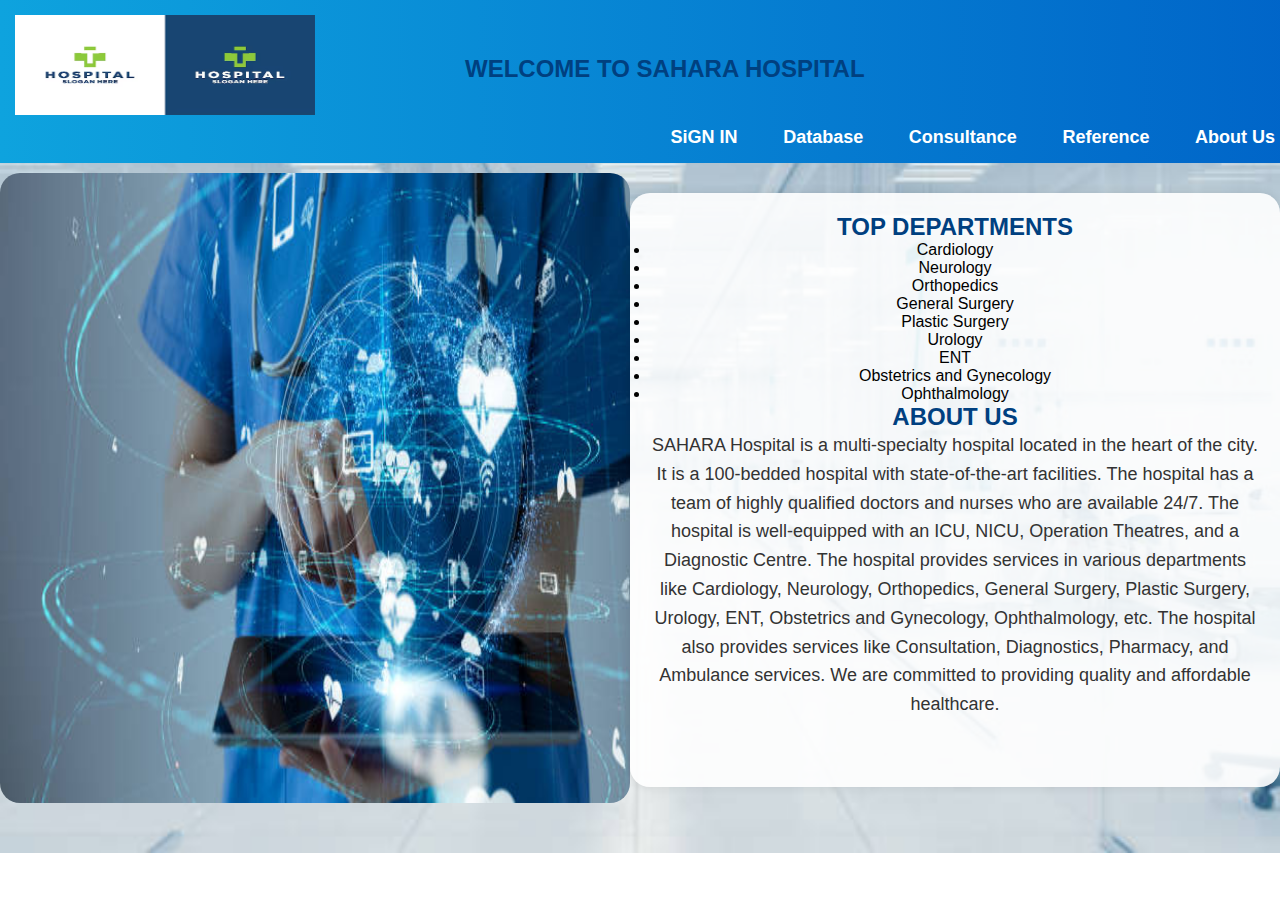
<file: Hospital-mangement-main/hosptial_application/frontend/index.html>
<!DOCTYPE html>
<html lang="en">
   <meta charset="UTF-8">
   <meta name="viewport" content="width=device-width, initial-scale=1.0">
    <title>SAHARA HOSPITAL MANAGEMENT SYSTEM</title>
    <link rel="icon" type="image/x-icon" href="fivicon.jpeg">
    <head>
        <link rel="stylesheet" href="indexstyle.css">
        <header>
            <div class="look">
                <img src="tapimg.jpg" width="300px" height="100px">
        
                <h2 style="padding-top: 40px;">WELCOME TO SAHARA HOSPITAL</h2>
                </div>
            <nav>
                <a href="signIn.html" title="SIGN Page"><b>SiGN IN</b></a>
                <a href="database.html" target="_blank" title="Data Page"><b>Database</b></a>
                <a href="consultance.html" title="Consultance Page"><b>Consultance</b></a>
                <a href="doctor.html" title="Reference Page"><b>Reference</b></a>
                <a href="aboutus.html" target="_blank" title="Contact Details"><b>About Us</b></a>
            </nav>
        
        </header>
    </head>
    <body>
        <div class="center">
            <div class="mySlides" >
                <img style="border-radius: 20px;" src="sideimage.jpg" width="630px" height="630px">
            </div>
            <div class="mySlides">
                <img  style="border-radius: 20px;" src="slideshow1.jpg" width="630px" height="630px">
            </div>
            <div class="mySlides">
                <img style="border-radius: 20px;" src="sildeshow2.jpg" width="630px" height="630px">
            </div>
       
        <script src="scroll_function.js"></script>
        <div class="content-box">
            <h2>TOP DEPARTMENTS</h2>
            <ul>
                <li>Cardiology</li>
                <li>Neurology</li>
                <li>Orthopedics</li>
                <li>General Surgery</li>
                <li>Plastic Surgery</li>
                <li>Urology</li>
                <li>ENT</li>
                <li>Obstetrics and Gynecology</li>
                <li>Ophthalmology</li>
            </ul>
            <article>
                <h2>ABOUT US</h2>
                <p>SAHARA Hospital is a multi-specialty hospital located in the heart of the city. It is a 100-bedded hospital with state-of-the-art facilities. 
                   The hospital has a team of highly qualified doctors and nurses who are available 24/7. The hospital is well-equipped with an ICU, NICU, 
                   Operation Theatres, and a Diagnostic Centre. The hospital provides services in various departments like Cardiology, Neurology, Orthopedics, 
                   General Surgery, Plastic Surgery, Urology, ENT, Obstetrics and Gynecology, Ophthalmology, etc. The hospital also provides services like 
                   Consultation, Diagnostics, Pharmacy, and Ambulance services. We are committed to providing quality and affordable healthcare.</p>
            </article>
            </div>
        </div>
    </body>
</html>
</file>
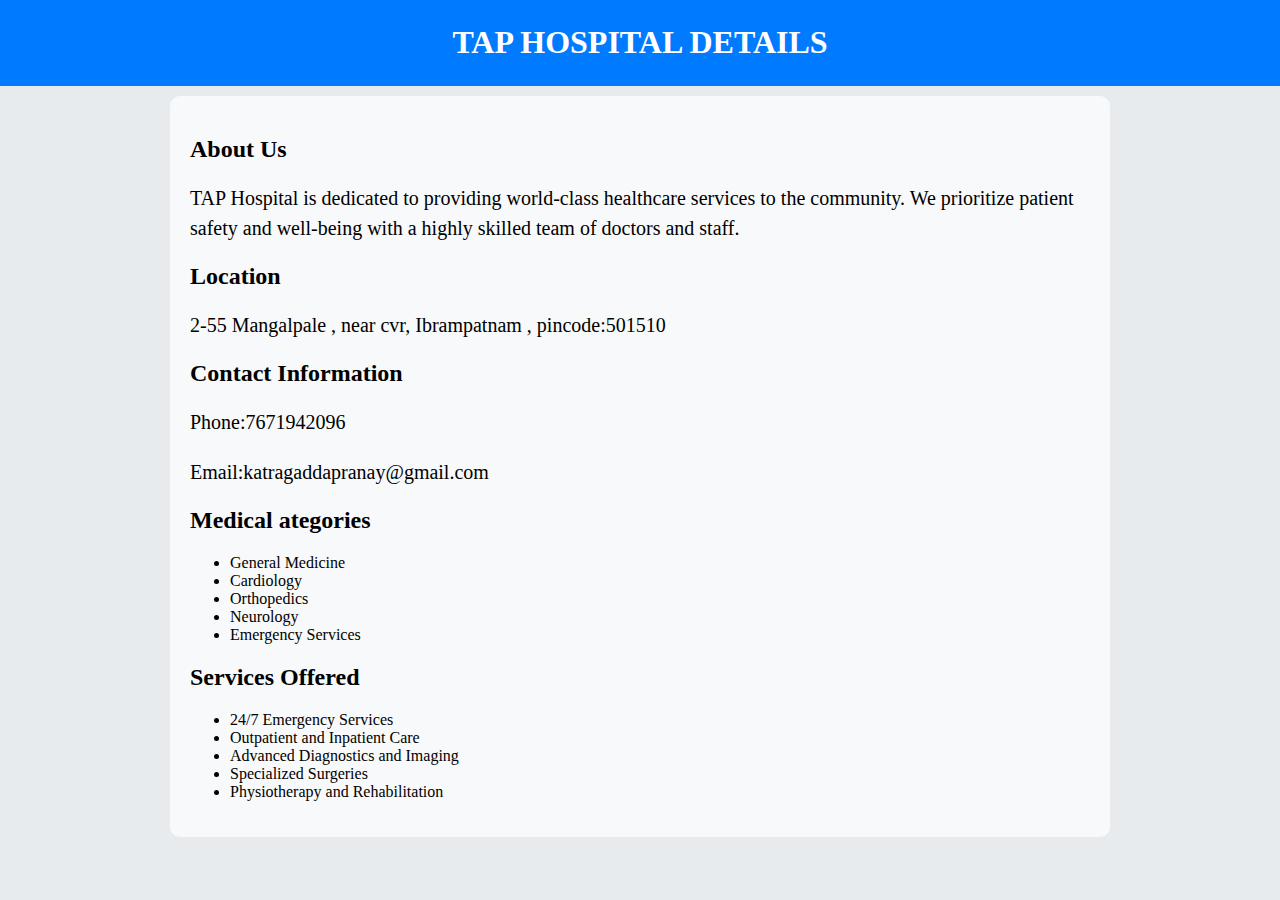
<file: Hospital-mangement-main/hosptial_application/frontend/aboutus.html>
<html lang="en">
    <meta charset="UTF-8">
    <meta name="viewport" content="width=device-width, intial-scale:1.0">
    <title>
        TAP HOSPITAL DETAILS
    </title>
    <link rel="icon" type="image/x-icon" href="fivicon.jpeg">
    <head>
        <link rel="stylesheet" href="about.css">
        <header>
            <h1>TAP HOSPITAL DETAILS</h1>
        </header>
        <body>
            <div class="box">
                <section>
                <h2>About Us</h2>
                <p>TAP Hospital is dedicated to providing world-class 
                    healthcare services to the community. We prioritize
                     patient safety and well-being with a highly
                     skilled team of doctors and staff.</p>
                </section>
                <section class="location">
                    <h2>Location</h2>
                    <p>2-55 Mangalpale , near cvr, Ibrampatnam , 
                        pincode:501510 </p>
                </section>
                        <section>
                            <h2>Contact Information</h2>
                            <p>Phone:7671942096</p>
                            <p>Email:katragaddapranay@gmail.com</p>
                            </section>
                <section>
                    <h2>Medical ategories</h2>
                    <ul>
                        <li>General Medicine</li>
                        <li>Cardiology</li>
                        <li>Orthopedics</li>
                        <li>Neurology</li>
                        <li>Emergency Services</li>
                    </ul>
                    </section>
                    <section>
                        <h2>Services Offered</h2>
                        <ul>
                            <li>24/7 Emergency Services</li>
                            <li>Outpatient and Inpatient Care</li>
                            <li>Advanced Diagnostics and Imaging</li>
                            <li>Specialized Surgeries</li>
                            <li>Physiotherapy and Rehabilitation</li>
                        </ul>
                    </section>                        
                    
             </div>
        </body>
    </head>

 </html>
</file>
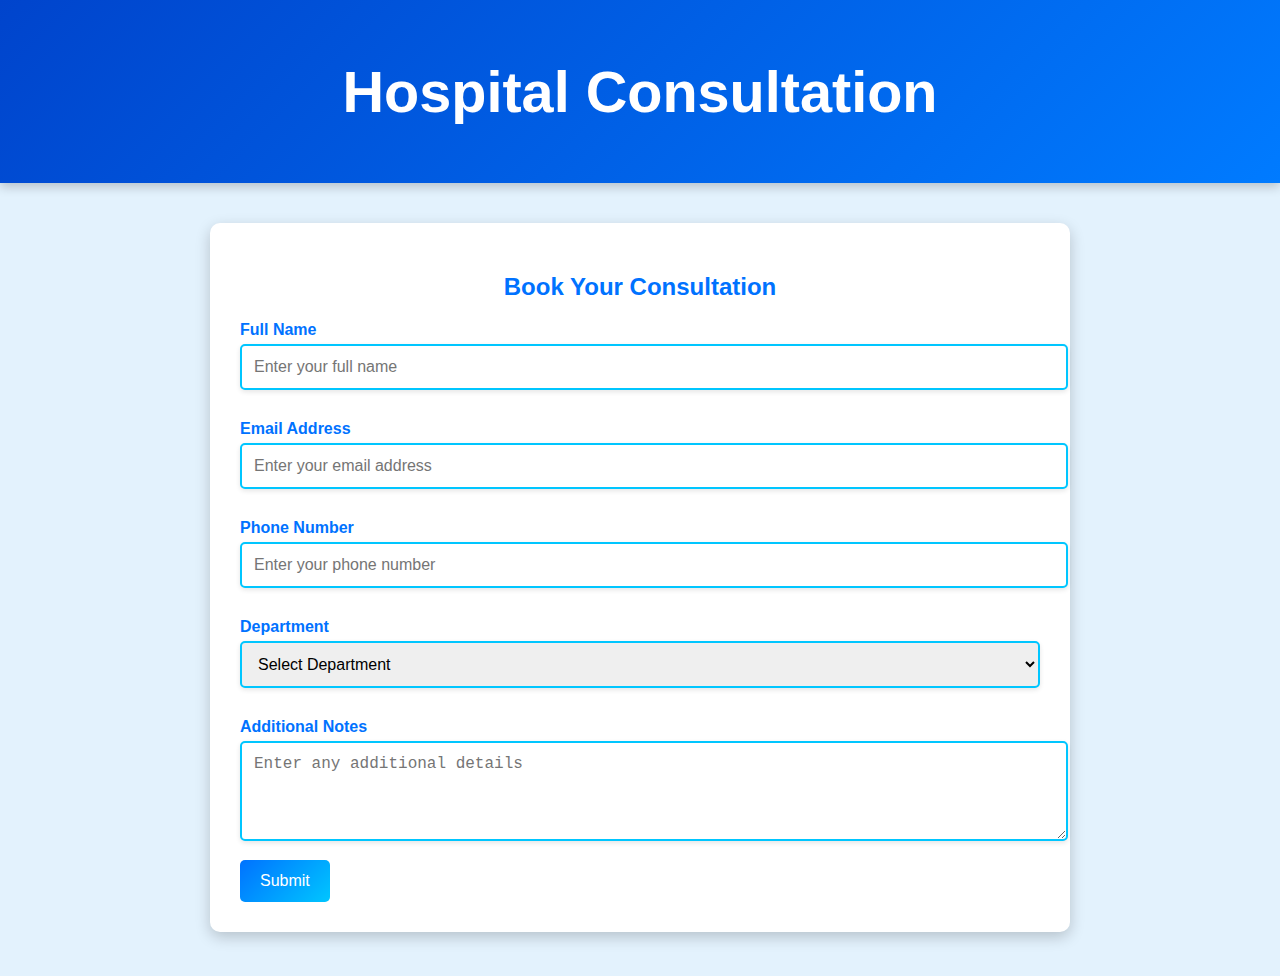
<file: Hospital-mangement-main/hosptial_application/frontend/consultance.html>
<!DOCTYPE html>
<html lang="en">
<head>
  <meta charset="UTF-8">
  <meta name="viewport" content="width=device-width, initial-scale=1.0">
  <title>Hospital Consultation</title>
  <style>
    body {
      font-family: Arial, sans-serif;
      margin: 0;
      padding: 0;
      background-color: #e3f2fd;
      color: #333;
    }

    header {
      background: linear-gradient(135deg, #0044cc, #007bff);
      color: #fff;
      padding: 20px;
      text-align: center;
      font-size: 1.8em;
      font-weight: bold;
      box-shadow: 0 4px 10px rgba(0, 0, 0, 0.2);
    }

    .container {
      max-width: 800px;
      margin: 40px auto;
      background: #ffffff;
      padding: 30px;
      box-shadow: 0 5px 15px rgba(0, 0, 0, 0.2);
      border-radius: 10px;
    }
    h1{
      color:white;
    }
    h2 {
      color: #0072ff;
      text-align: center;
      margin-bottom: 20px;
    }

    label {
      display: block;
      margin: 15px 0 5px;
      font-weight: bold;
      color: #0072ff;
    }

    input, select, textarea {
      width: 100%;
      padding: 12px;
      margin-bottom: 15px;
      border: 2px solid #00c6ff;
      border-radius: 5px;
      box-shadow: 0 2px 5px rgba(0, 0, 0, 0.1);
      font-size: 16px;
    }

    button {
      background: linear-gradient(135deg, #0072ff, #00c6ff);
      color: white;
      padding: 12px 20px;
      border: none;
      border-radius: 5px;
      cursor: pointer;
      font-size: 16px;
      transition: 0.3s;
    }

    button:hover {
      background: linear-gradient(135deg, #005bb5, #0084cc);
    }

    .success-message {
      display: none;
      margin-top: 20px;
      padding: 12px;
      color: #155724;
      background-color: #d4edda;
      border: 1px solid #c3e6cb;
      border-radius: 5px;
      text-align: center;
      font-size: 16px;
    }
  </style>
</head>
<body>
  <header>
    <h1>Hospital Consultation</h1>
  </header>

  <div class="container">
    <h2>Book Your Consultation</h2>
    <form id="consultationForm">
      <label for="name">Full Name</label>
      <input type="text" id="name" name="name" placeholder="Enter your full name" required>

      <label for="email">Email Address</label>
      <input type="email" id="email" name="email" placeholder="Enter your email address" required>

      <label for="phone">Phone Number</label>
      <input type="tel" id="phone" name="phone" placeholder="Enter your phone number" required>

      <label for="department">Department</label>
      <select id="department" name="department" required>
        <option value="">Select Department</option>
        <option value="cardiology">Cardiology</option>
        <option value="neurology">Neurology</option>
        <option value="orthopedics">Orthopedics</option>
        <option value="pediatrics">Pediatrics</option>
      </select>

      <label for="message">Additional Notes</label>
      <textarea id="message" name="message" rows="4" placeholder="Enter any additional details"></textarea>

      <button type="submit">Submit</button>
    </form>
    <div class="success-message" id="successMessage">Thank you for booking your consultation. We will contact you soon!</div>
  </div>

  <script>
    document.getElementById('consultationForm').addEventListener('submit', function(event) {
      event.preventDefault();

      const name = document.getElementById('name').value;
      const email = document.getElementById('email').value;
      const phone = document.getElementById('phone').value;
      const department = document.getElementById('department').value;
      const notes = document.getElementById('message').value;

      const record = { name, email, phone, department, notes };

      const records = JSON.parse(localStorage.getItem('consultationRecords')) || [];
      records.push(record);
      localStorage.setItem('consultationRecords', JSON.stringify(records));

      document.getElementById('successMessage').style.display = 'block';
      this.reset();
    });
  </script>
</body>
</html>
</file>
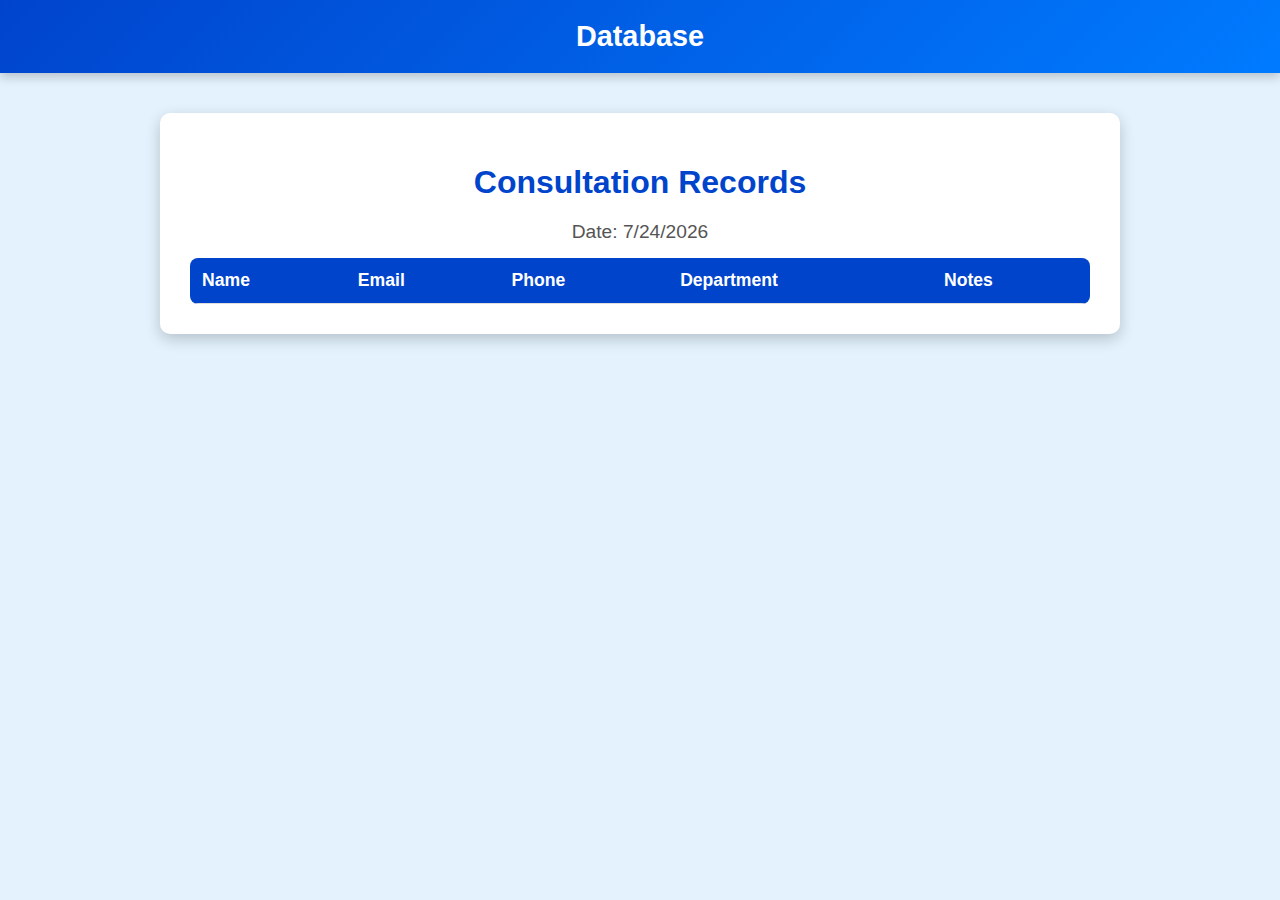
<file: Hospital-mangement-main/hosptial_application/frontend/database.html>
<!DOCTYPE html>
<html lang="en">
<head>
  <meta charset="UTF-8">
  <meta name="viewport" content="width=device-width, initial-scale=1.0">
  <title>Database</title>
  <style>
    body {
      font-family: Arial, sans-serif;
      margin: 0;
      padding: 0;
      background-color: #e3f2fd;
      color: #333;
    }

    header {
      background: linear-gradient(135deg, #0044cc, #007bff);
      color: #fff;
      padding: 20px;
      text-align: center;
      font-size: 1.8em;
      font-weight: bold;
      box-shadow: 0 4px 10px rgba(0, 0, 0, 0.2);
    }

    .container {
      max-width: 900px;
      margin: 40px auto;
      background: #fff;
      padding: 30px;
      box-shadow: 0 5px 15px rgba(0, 0, 0, 0.2);
      border-radius: 10px;
    }

    h1 {
      color: #0044cc;
      text-align: center;
      margin-bottom: 20px;
    }

    .date {
      text-align: center;
      font-size: 1.2em;
      color: #555;
      margin-bottom: 15px;
    }

    table {
      width: 100%;
      border-collapse: collapse;
      overflow: hidden;
      border-radius: 8px;
    }

    th, td {
      text-align: left;
      padding: 12px;
      border-bottom: 1px solid #ddd;
    }

    th {
      background-color: #0044cc;
      color: white;
      font-size: 1.1em;
    }

    tr:hover {
      background-color: #f1f8ff;
    }

    td {
      background-color: #f9f9f9;
    }
  </style>
</head>
<body>
  <header>
    Database
  </header>

  <div class="container">
    <h1>Consultation Records</h1>
    <p class="date">Date: <span id="currentDate"></span></p>

    <table>
      <thead>
        <tr>
          <th>Name</th>
          <th>Email</th>
          <th>Phone</th>
          <th>Department</th>
          <th>Notes</th>
        </tr>
      </thead>
      <tbody id="recordsTable">
      </tbody>
    </table>
  </div>

  <script>
    document.getElementById('currentDate').textContent = new Date().toLocaleDateString();

    function loadRecords() {
      const recordsTable = document.getElementById('recordsTable');
      const records = JSON.parse(localStorage.getItem('consultationRecords')) || [];
      recordsTable.innerHTML = '';

      records.forEach(record => {
        const row = document.createElement('tr');
        row.innerHTML = `
          <td>${record.name}</td>
          <td>${record.email}</td>
          <td>${record.phone}</td>
          <td>${record.department}</td>
          <td>${record.notes}</td>
        `;
        recordsTable.appendChild(row);
      });
    }

    loadRecords();
  </script>
</body>
</html>
</file>
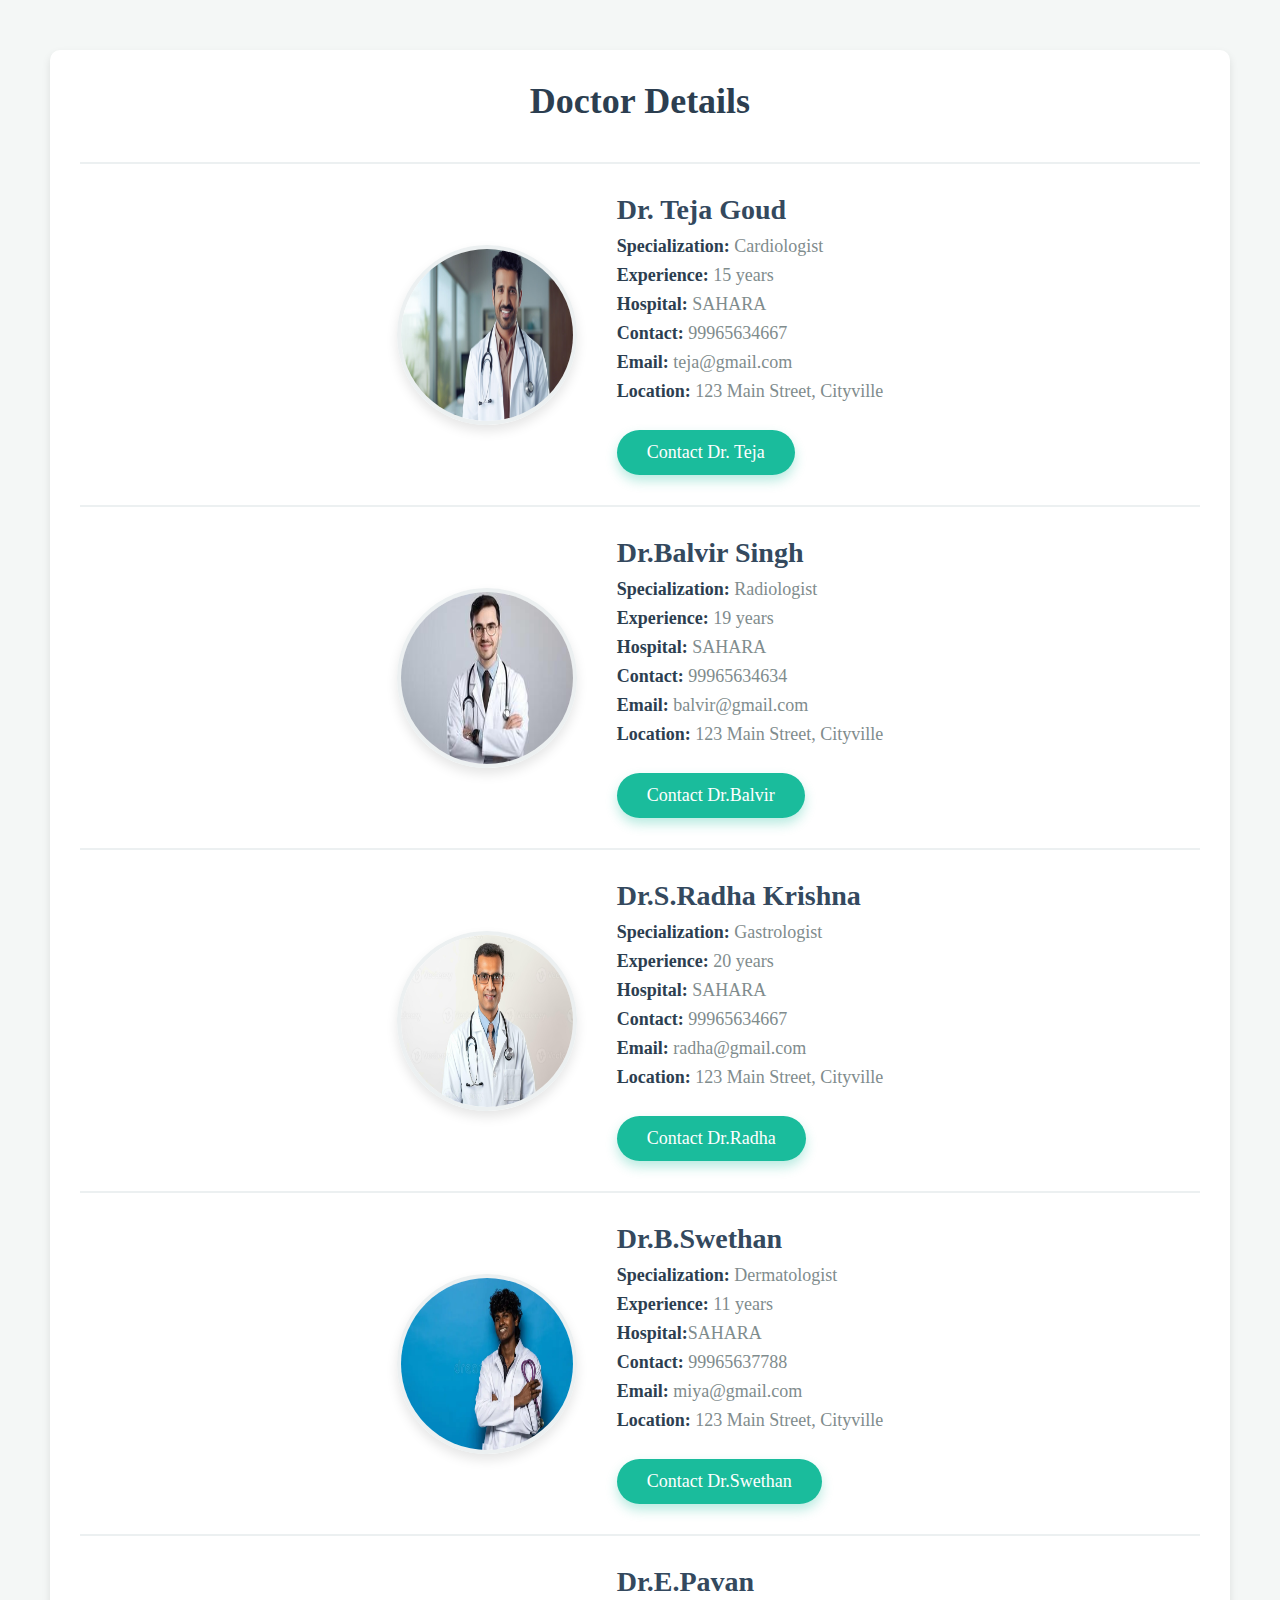
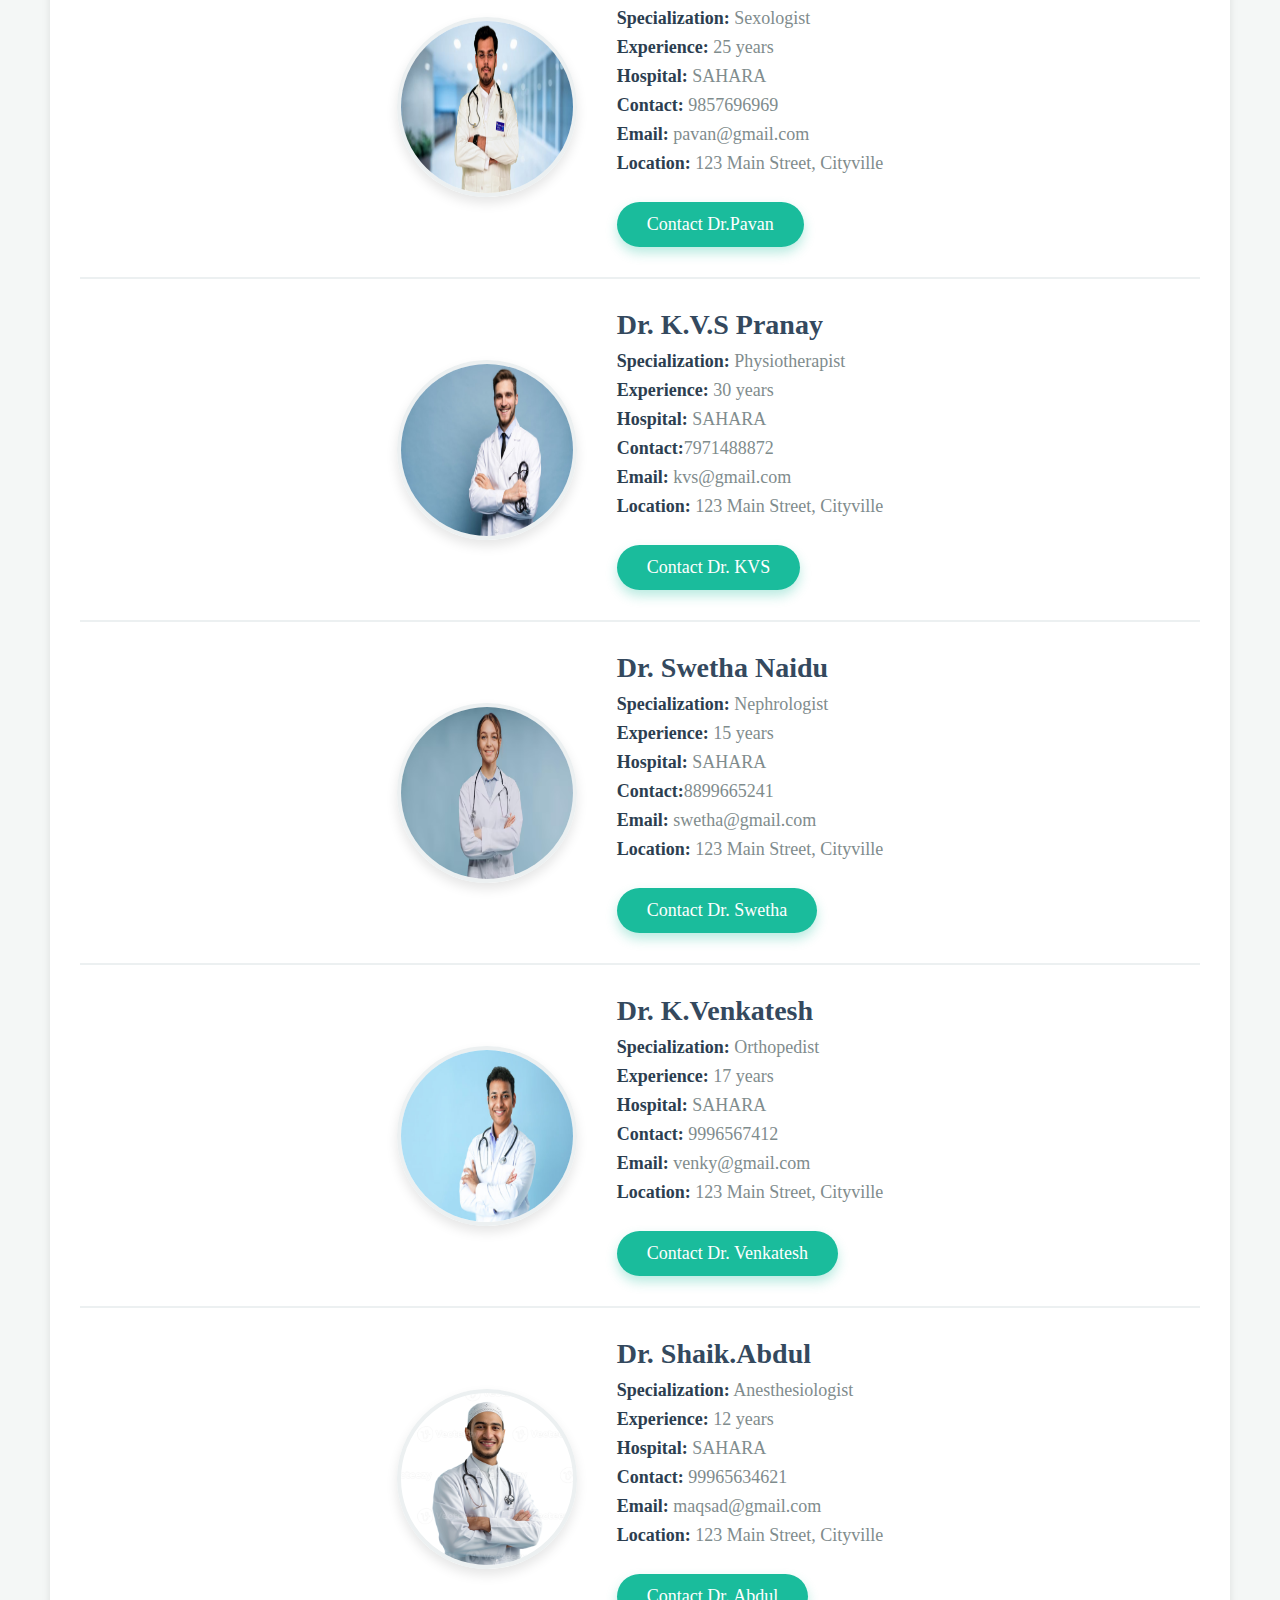
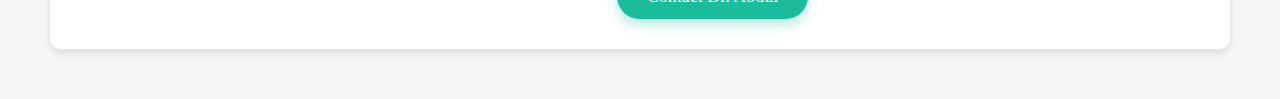
<file: Hospital-mangement-main/hosptial_application/frontend/doctor.html>
<!DOCTYPE html>
<html lang="en">
<head>
    <meta charset="UTF-8">
    <meta name="viewport" content="width=device-width, initial-scale=1.0">
    <title>Doctor Details</title>
    <style>
       
        * {
            margin: 0;
            padding: 0;
            box-sizing: border-box;
        }

       
        body {
          
            background-color: #f4f7f6;
            color: #333;
            padding: 50px;
        }

        
        .container {
            max-width: 1200px;
            margin: 0 auto;
            background-color: #fff;
            padding: 30px;
            border-radius: 10px;
            box-shadow: 0 4px 8px rgba(0, 0, 0, 0.1);
        }

       
        h1 {
            text-align: center;
            font-size: 36px;
            color: #2c3e50;
            margin-bottom: 40px;
        }

       
        .doctor-info {
            display: flex;
            align-items: center;
            justify-content: center;
            flex-wrap: wrap;
            margin-top: 30px;
            border-top: 2px solid #ecf0f1;
            padding-top: 30px;
        }

        .doctor-info img {
            border-radius: 50%;
            width: 180px;
            height: 180px;
          
            border: 4px solid #ecf0f1;
            margin-right: 40px;
            box-shadow: 0 6px 12px rgba(0, 0, 0, 0.1);
        }

        .doctor-info .details {
            max-width: 500px;
            text-align: left;
        }

        .doctor-info h2 {
            font-size: 28px;
            color: #34495e;
            margin-bottom: 10px;
        }

        .doctor-info p {
            font-size: 18px;
            color: #7f8c8d;
            margin-bottom: 8px;
        }

        .doctor-info .label {
            font-weight: bold;
            color: #2c3e50;
        }

        .doctor-info .contact-btn {
            display: inline-block;
            padding: 12px 30px;
            margin-top: 20px;
            background-color: #1abc9c;
            color: #fff;
            font-size: 18px;
            border-radius: 30px;
            text-decoration: none;
            box-shadow: 0 6px 12px rgba(26, 188, 156, 0.3);
            transition: background-color 0.3s;
        }

        .doctor-info .contact-btn:hover {
            background-color: #16a085;
        }

        
        @media (max-width: 768px) {
            .doctor-info {
                flex-direction: column;
                align-items: center;
            }

            .doctor-info img {
                margin-right: 0;
                margin-bottom: 20px;
            }
        }
    </style>
</head>
<body>

    <div class="container">
        <h1>Doctor Details</h1>

        <div class="doctor-info">
            <!-- Doctor's Photo -->
            <img src="image copy 9.png" alt="Doctor's Photo">

            <div class="details">
                <!-- Doctor's Information -->
                <h2>Dr. Teja Goud</h2>
                <p><span class="label">Specialization:</span> Cardiologist</p>
                <p><span class="label">Experience:</span> 15 years</p>
                <p><span class="label">Hospital:</span> SAHARA</p>
                <p><span class="label">Contact:</span> 99965634667</p>
                <p><span class="label">Email:</span> teja@gmail.com</p>
                <p><span class="label">Location:</span> 123 Main Street, Cityville</p>

                <a href="tel:+919014532721" class="contact-btn">Contact Dr. Teja</a>
            </div>
        </div>
   
    


        <div class="doctor-info">
           
            <img src="image copy 3.png" alt="Doctor's Photo">

            <div class="details">
               
                <h2>Dr.Balvir Singh</h2>
                <p><span class="label">Specialization:</span> Radiologist</p>
                <p><span class="label">Experience:</span> 19 years</p>
                <p><span class="label">Hospital:</span> SAHARA</p>
                <p><span class="label">Contact:</span> 99965634634</p>
                <p><span class="label">Email:</span> balvir@gmail.com</p>
                <p><span class="label">Location:</span> 123 Main Street, Cityville</p>

                <a href="tel:+11234567890" class="contact-btn">Contact Dr.Balvir</a>
            </div>
        </div>
   
   

        <div class="doctor-info">
            <!-- Doctor's Photo -->
            <img src="image copy 5.png" alt="Doctor's Photo">

            <div class="details">
                <!-- Doctor's Information -->
                <h2>Dr.S.Radha Krishna</h2>
                <p><span class="label">Specialization:</span> Gastrologist</p>
                <p><span class="label">Experience:</span> 20 years</p>
                <p><span class="label">Hospital:</span> SAHARA</p>
                <p><span class="label">Contact:</span> 99965634667</p>
                <p><span class="label">Email:</span> radha@gmail.com</p>
                <p><span class="label">Location:</span> 123 Main Street, Cityville</p>

                <a href="tel:+11234567890" class="contact-btn">Contact Dr.Radha</a>
            </div>
        </div>

   

        <div class="doctor-info">
            <!-- Doctor's Photo -->
            <img src="image copy 6.png" alt="Doctor's Photo">

            <div class="details">
                <!-- Doctor's Information -->
                <h2>Dr.B.Swethan</h2>
                <p><span class="label">Specialization:</span> Dermatologist</p>
                <p><span class="label">Experience:</span> 11 years</p>
                <p><span class="label">Hospital:</span>SAHARA</p>
                <p><span class="label">Contact:</span> 99965637788</p>
                <p><span class="label">Email:</span> miya@gmail.com</p>
                <p><span class="label">Location:</span> 123 Main Street, Cityville</p>

                <a href="tel:+11234567890" class="contact-btn">Contact Dr.Swethan</a>
            </div>
        </div>

 

        <div class="doctor-info">
            <!-- Doctor's Photo -->
            <img src="image copy 7.png" alt="Doctor's Photo">

            <div class="details">
                <!-- Doctor's Information -->
                <h2>Dr.E.Pavan</h2>
                <p><span class="label">Specialization:</span> Sexologist</p>
                <p><span class="label">Experience:</span> 25 years</p>
                <p><span class="label">Hospital:</span> SAHARA</p>
                <p><span class="label">Contact:</span> 9857696969</p>
                <p><span class="label">Email:</span> pavan@gmail.com</p>
                <p><span class="label">Location:</span> 123 Main Street, Cityville</p>

                <a href="tel:+11234567890" class="contact-btn">Contact Dr.Pavan</a>
            </div>
        </div>

 
        <div class="doctor-info">
            <!-- Doctor's Photo -->
            <img src="image copy.png" alt="Doctor's Photo">

            <div class="details">
                <!-- Doctor's Information -->
                <h2>Dr. K.V.S Pranay</h2>
                <p><span class="label">Specialization:</span> Physiotherapist</p>
                <p><span class="label">Experience:</span> 30 years</p>
                <p><span class="label">Hospital:</span> SAHARA</p>
                <p><span class="label">Contact:</span>7971488872</p>
                <p><span class="label">Email:</span> kvs@gmail.com</p>
                <p><span class="label">Location:</span> 123 Main Street, Cityville</p>

                <a href="tel:+917671942097" class="contact-btn">Contact Dr. KVS</a>
            </div>
        </div>

   
        <div class="doctor-info">
            <!-- Doctor's Photo -->
            <img src="image copy 2.png" alt="Doctor's Photo">

            <div class="details">
                <!-- Doctor's Information -->
                <h2>Dr. Swetha Naidu</h2>
                <p><span class="label">Specialization:</span> Nephrologist</p>
                <p><span class="label">Experience:</span> 15 years</p>
                <p><span class="label">Hospital:</span> SAHARA</p>
                <p><span class="label">Contact:</span>8899665241</p>
                <p><span class="label">Email:</span> swetha@gmail.com</p>
                <p><span class="label">Location:</span> 123 Main Street, Cityville</p>

                <a href="tel:6300576035" class="contact-btn">Contact Dr. Swetha</a>
            </div>
        </div>
 
        <div class="doctor-info">
            <!-- Doctor's Photo -->
            <img src="image copy 8.png" alt="Doctor's Photo">

            <div class="details">
                <!-- Doctor's Information -->
                <h2>Dr. K.Venkatesh</h2>
                <p><span class="label">Specialization:</span> Orthopedist</p>
                <p><span class="label">Experience:</span> 17 years</p>
                <p><span class="label">Hospital:</span> SAHARA</p>
                <p><span class="label">Contact:</span> 9996567412</p>
                <p><span class="label">Email:</span> venky@gmail.com</p>
                <p><span class="label">Location:</span> 123 Main Street, Cityville</p>

                <a href="tel:+11234567890" class="contact-btn">Contact Dr. Venkatesh</a>
            </div>
        </div>
 
   
        <div class="doctor-info">
            <!-- Doctor's Photo -->
            <img src="image copy 4.png" alt="Doctor's Photo">

            <div class="details">
                <!-- Doctor's Information -->
                <h2>Dr. Shaik.Abdul</h2>
                <p><span class="label">Specialization:</span> Anesthesiologist</p>
                <p><span class="label">Experience:</span> 12 years</p>
                <p><span class="label">Hospital:</span> SAHARA</p>
                <p><span class="label">Contact:</span> 99965634621</p>
                <p><span class="label">Email:</span> maqsad@gmail.com</p>
                <p><span class="label">Location:</span> 123 Main Street, Cityville</p>

                <a href="tel:+11234567890" class="contact-btn">Contact Dr. Abdul</a>
            </div>
        </div>
    </div>
</body>
</html>
</file>
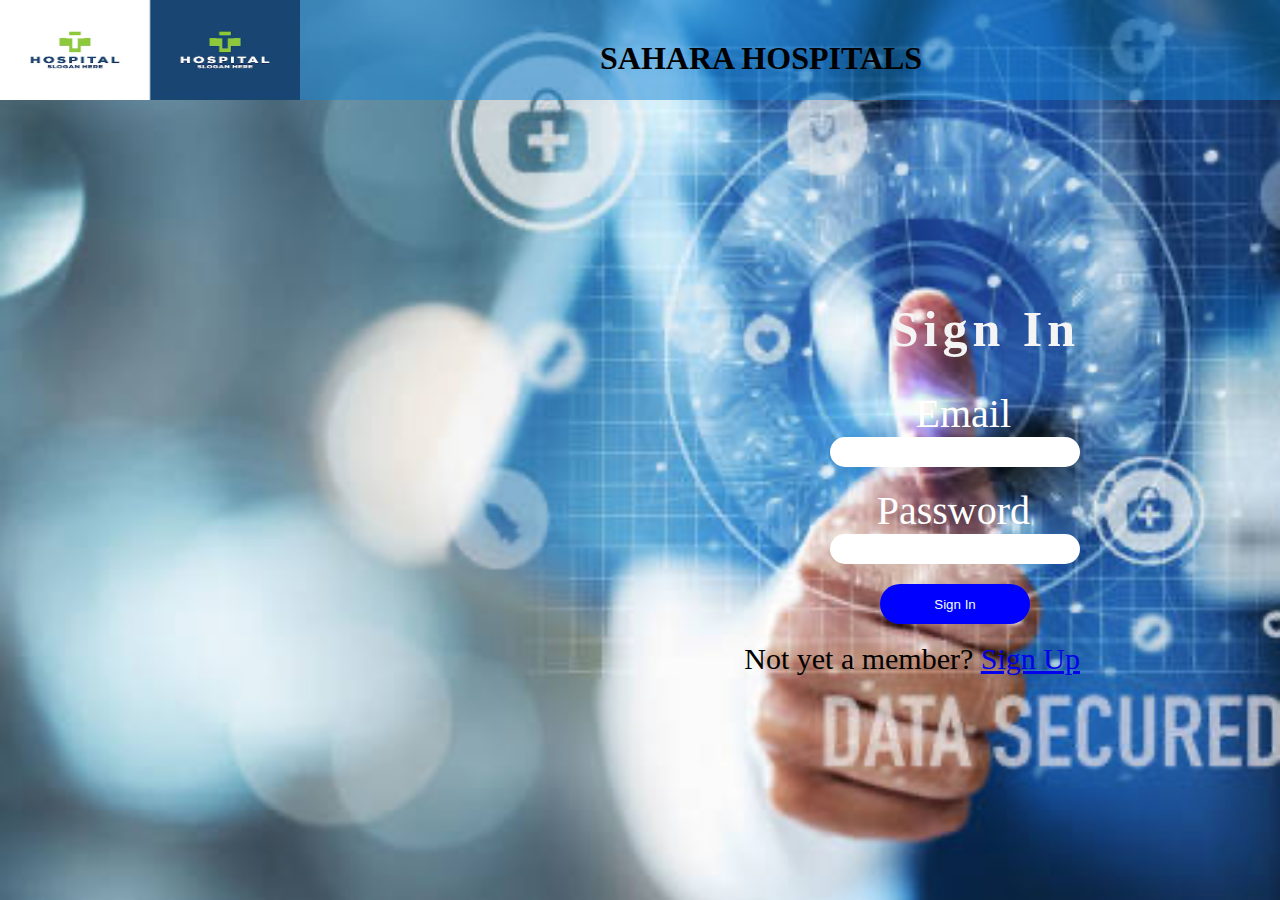
<file: Hospital-mangement-main/hosptial_application/frontend/signIn.html>
<!DOCTYPE html>
<html>
    <head>
        <title>Sign In</title>
        <link rel="stylesheet" href="signinstyles.css">
    </head>
    <body>
        <div class="container">
            <div class="ban">
                <img src="tapimg.jpg" width="300px" height="100px">
                    <h1 >SAHARA HOSPITALS</h1>
                </div>
            <div class="header">
                <b><h2>Sign In</h2></b>
            </div>
            <form action="index.html">
                <div class="inputform">
                    <label for="email" class="label2">Email</label><br>
                    <input type="email" required style="width:250px ;height:30px;border-radius: 40px;  border:none;">
                    </div>
                    <div class="inputform" style="padding-bottom: 20px;">
                    <label for="password" class ="label1">Password</label><br>
                    <input type="password" required style="width:250px ;height:30px;border-radius: 40px;  border:none;">
                </div>
                <div class="but">
                    <button type="submit" >Sign In</button>
                </div><br>
                
                <p style="font-size: 30px;padding-top:40px;text-align: right ;padding-right: 200px;">Not yet a member? <a href="signUp.html">Sign Up</a></p>
            </form>
        </div>
    </body>
</html>
</file>
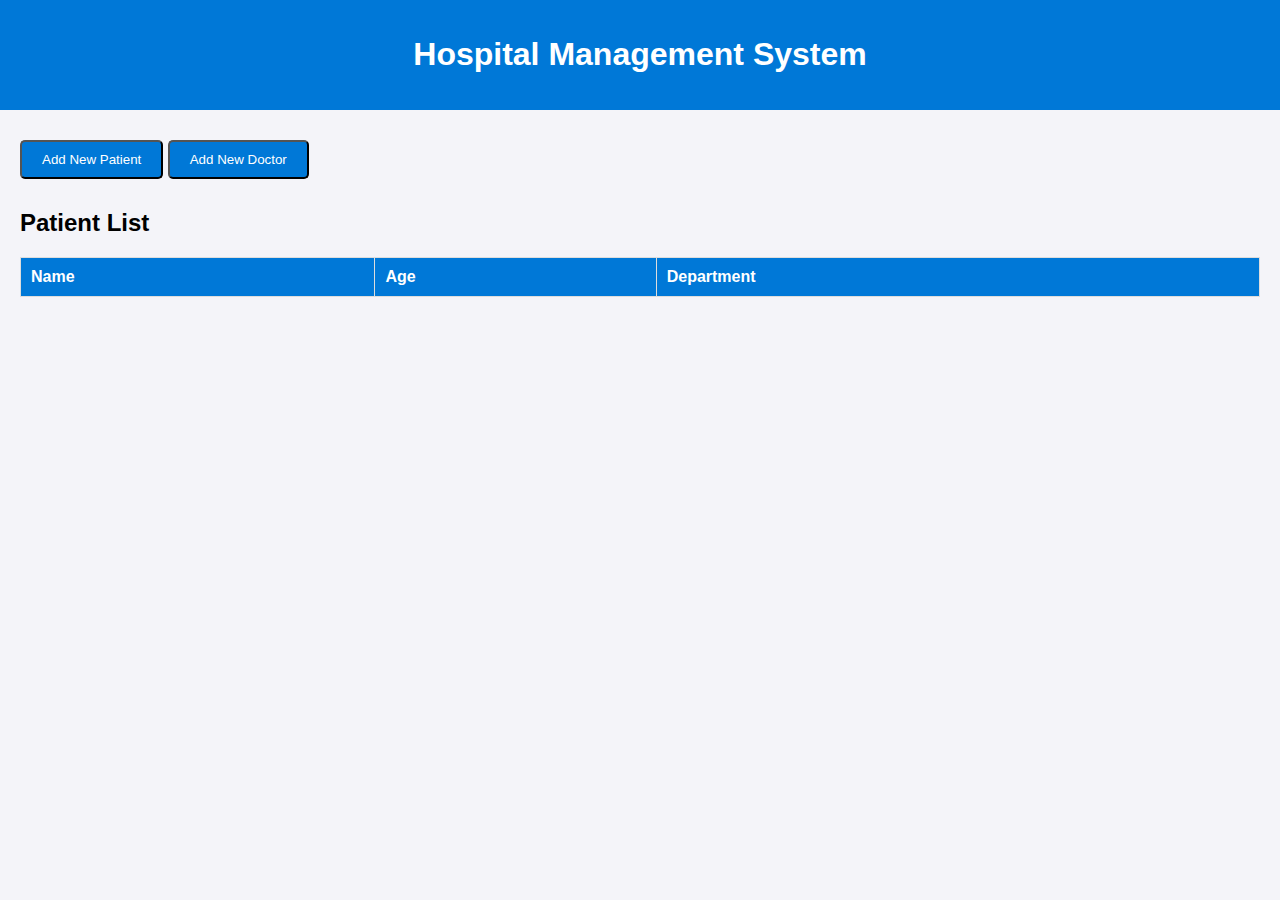
<file: Hospital-mangement-main/hosptial_application/frontend/sp.html>
<!DOCTYPE html>
<html lang="en">
<head>
    <meta charset="UTF-8">
    <meta name="viewport" content="width=device-width, initial-scale=1.0">
    <title>Hospital Management System</title>
    <link rel="stylesheet" href="https://cdnjs.cloudflare.com/ajax/libs/font-awesome/6.0.0-beta3/css/all.min.css">
    <style>
        body {
            font-family: Arial, sans-serif;
            margin: 0;
            padding: 0;
            background-color: #f4f4f9;
        }
        header {
            background-color: #0078d7;
            color: white;
            padding: 15px;
            text-align: center;
        }
        .container {
            margin: 20px;
        }
        .button {
            display: inline-block;
            background-color: #0078d7;
            color: white;
            padding: 10px 20px;
            text-decoration: none;
            border-radius: 5px;
            margin: 10px 0;
            cursor: pointer;
        }
        .button:hover {
            background-color: #005bb5;
        }
        table {
            width: 100%;
            border-collapse: collapse;
            margin-top: 20px;
        }
        table, th, td {
            border: 1px solid #ddd;
        }
        th, td {
            padding: 10px;
            text-align: left;
        }
        th {
            background-color: #0078d7;
            color: white;
        }
        .form-container {
            margin-top: 20px;
            padding: 20px;
            background: white;
            border-radius: 8px;
            box-shadow: 0 2px 5px rgba(0, 0, 0, 0.1);
        }
        .form-container label {
            display: block;
            margin-bottom: 5px;
        }
        .form-container input, .form-container select {
            width: 100%;
            padding: 10px;
            margin-bottom: 10px;
            border: 1px solid #ddd;
            border-radius: 5px;
        }
    </style>
</head>
<body>
    <header>
        <h1>Hospital Management System</h1>
    </header>

    <div class="container">
        <button class="button" onclick="showPatientForm()">Add New Patient</button>
        <button class="button" onclick="showDoctorForm()">Add New Doctor</button>

        <div id="forms" class="form-container" style="display:none;">
            <h2 id="form-title">Add Patient</h2>
            <form id="form">
                <label for="name">Name:</label>
                <input type="text" id="name" name="name" required>

                <label for="age">Age:</label>
                <input type="number" id="age" name="age" required>

                <label for="department">Department:</label>
                <select id="department" name="department">
                    <option value="general">General</option>
                    <option value="cardiology">Cardiology</option>
                    <option value="neurology">Neurology</option>
                </select>

                <button type="button" class="button" onclick="submitForm()">Submit</button>
            </form>
        </div>

        <h2>Patient List</h2>
        <table id="patient-table">
            <thead>
                <tr>
                    <th>Name</th>
                    <th>Age</th>
                    <th>Department</th>
                </tr>
            </thead>
            <tbody>
               
            </tbody>
        </table>
    </div>

    <script>
        function showPatientForm() {
            document.getElementById('forms').style.display = 'block';
            document.getElementById('form-title').textContent = 'Add Patient';
        }

        function showDoctorForm() {
            document.getElementById('forms').style.display = 'block';
            document.getElementById('form-title').textContent = 'Add Doctor';
        }

        function submitForm() {
            const name = document.getElementById('name').value;
            const age = document.getElementById('age').value;
            const department = document.getElementById('department').value;

            const table = document.getElementById('patient-table').querySelector('tbody');
            const newRow = table.insertRow();

            const nameCell = newRow.insertCell(0);
            const ageCell = newRow.insertCell(1);
            const departmentCell = newRow.insertCell(2);

            nameCell.textContent = name;
            ageCell.textContent = age;
            departmentCell.textContent = department;

            document.getElementById('form').reset();
            document.getElementById('forms').style.display = 'none';
        }
    </script>
</body>
</html>
</file>
<file: Hospital-mangement-main/hosptial_application/frontend/indexstyle.css>
*{
    margin:0px;
    padding:0px;
}
body {
    margin: 0;
    padding: 0;
    font-family: Arial, sans-serif;
    background-image: url("bg-pic.jpg");
    background-repeat: no-repeat;
    background-size: cover;
}

header {
    background: linear-gradient(90deg, rgb(14, 163, 222), rgb(0, 100, 200));
    color: white;
    padding: 15px;
    text-align: center;
    
    width:100%;
}
.look{
    display:flex;
    gap:150px;


}
nav {
    text-align: right;
    margin-top: 10px;
    font-size: 20px;
}

nav a {
    color: white;
    padding: 10px 20px;
    font-size: 18px;
    text-decoration: none;
    border-radius: 5px;
    transition: 0.3s;
}

nav a:hover {
    background-color: white;
    color: blue;
}

.center {
    display: flex;
    justify-content: left;
    margin-top: 10px;
}

.content-box {
    background: rgba(255, 255, 255, 0.9);
    padding: 20px;
    margin: 20px auto;
    width: 50%;
    border-radius: 20px;
    box-shadow: 0px 0px 10px rgba(0, 0, 0, 0.1);
    text-align: center;
}

h2 {
    color: #004080;
}

p {
    color: #333;
    font-size: 18px;
    line-height: 1.6;
}
</file>
<file: Hospital-mangement-main/hosptial_application/frontend/about.css>
header{
    background-color: #007bff;
    text-align:center;
    color:white;
    padding: 3px;
    margin:0px;
}
body{
    padding:0% ;
    margin:0%;
    background-color: #e8ebee;
}
p{
    line-height: 1.5;
    font-size: 20px;
}
.box{
    margin: 10px auto;
    padding: 20px 20px;
    max-width: 900px;
   border-radius: 10px;
    background-color: #f8f9fa;
}
li{
    size:20px;
}
</file>
<file: Hospital-mangement-main/hosptial_application/frontend/signinstyles.css>
*{
    margin: 0;
    padding:0;
}
.container{
    width:100%;
    height:100vh;
    background-image: url(signback.png);
    background-repeat: no-repeat;
    background-size: cover;
    background-position: center;
}
.ban{
    display: flex;
    width:100%;
    background-color: rgb(19, 132, 213,0.5) ;
    
    gap:300px;
}
.ban h1{
    padding-top:40px;
    
    color: #000000;
   
}

.header h2{
    text-align:right;
    color:rgb(244, 244, 244);
    padding-right: 200px;
    margin:  auto;
    padding-top:200px;
    font-size:50px;
    letter-spacing: 5px;
    height: 70px;
   
}
.inputform{
    text-align: right;
    padding-right:200px;
    padding-top:20px;
    
    
}
.label1{
    color: white;
    font-size: 40px;
    padding-right: 50px;

    
}
.label2{
    color: white;
    font-size: 40px;
    padding-right: 69px;
    
}
.but{
    float:right;
    padding-right: 250px;
    
}
.but button{
    width:150px;
    height:40px ;
    color:azure; 
    background-color:blue; 
    border-radius: 40px;
    border:none;
    transition-duration: 0.3s; 
    box-shadow: none;
}
.but button:hover{
    background-color: black;
}
</file>
